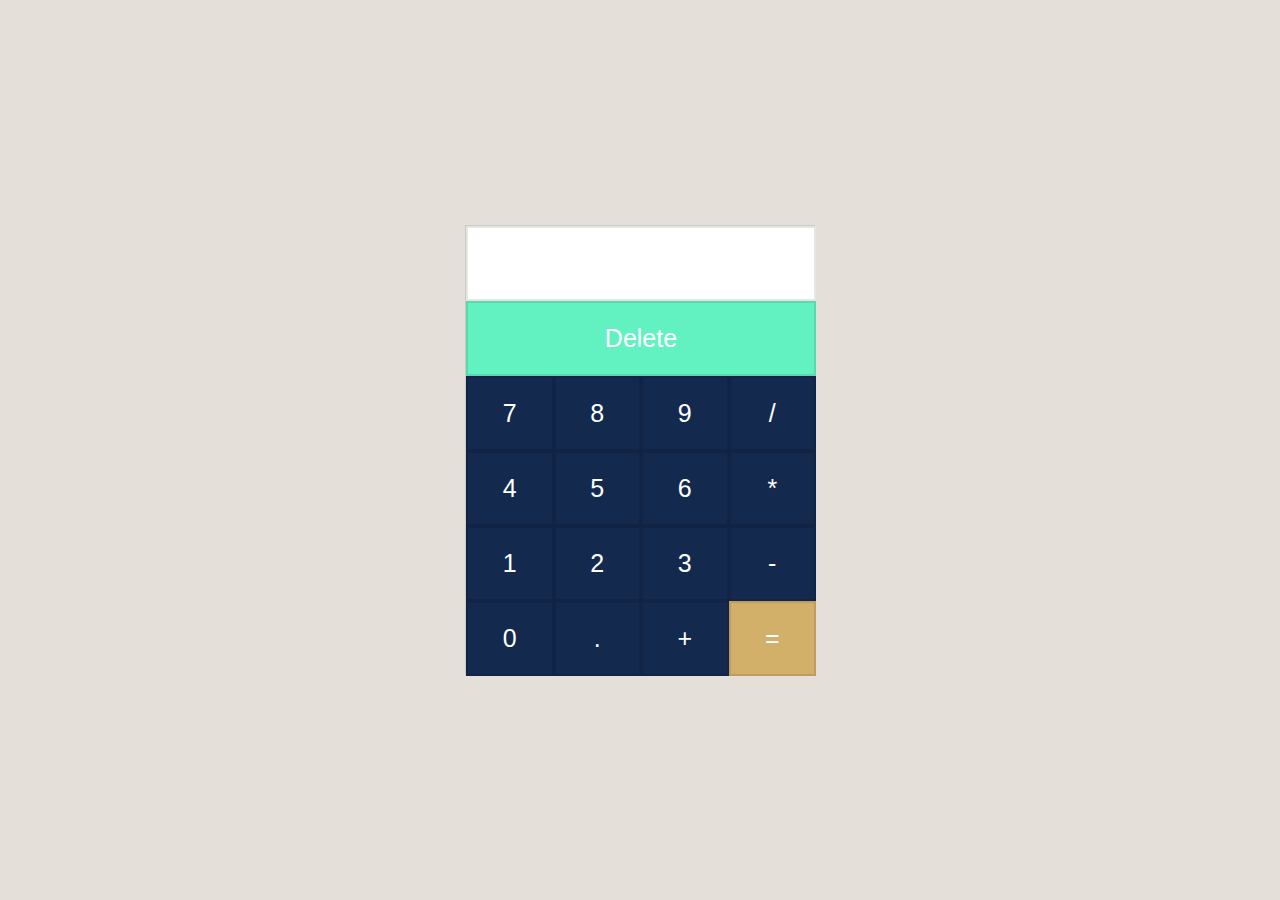
<file: Task 1-calculator/index.html>
<!DOCTYPE html>
<html lang="en">
<head>
    <meta charset="UTF-8">
    <meta http-equiv="X-UA-Compatible" content="IE=edge">
    <meta name="viewport" content="width=device-width, initial-scale=1.0">
    <title>Calculator</title>
    <link rel="stylesheet" href="style.css">
</head>
<body>
    <div class="main">
        <form class="cform" name="cform">

            <div class="display">
                <input type="text" name="display" >
            </div>

            <div class="buttons">
                <input type="button" class="deletebtn" name="delete" value="Delete" onclick="Delete()">
            </div>
            <div class="buttons">
                <input type="button" class="numbers" name="num7" value="7" onclick="valueButton(this);">
                <input type="button" class="numbers" name="num8" value="8" onclick="valueButton(this);">
                <input type="button" class="numbers" name="num9" value="9" onclick="valueButton(this);">
                <input type="button" class="numbers" name="div" value="/" onclick="valueButton(this);">
            </div>
            <div class="buttons">
                <input type="button" class="numbers" name="num4" value="4" onclick="valueButton(this);">
                <input type="button" class="numbers" name="num5" value="5" onclick="valueButton(this);">
                <input type="button" class="numbers" name="num6" value="6" onclick="valueButton(this);">
                <input type="button" class="numbers" name="mul" value="*" onclick="valueButton(this);">
            </div>
            <div class="buttons">
                <input type="button" class="numbers" name="num1" value="1" onclick="valueButton(this);">
                <input type="button" class="numbers" name="num2" value="2" onclick="valueButton(this);">
                <input type="button" class="numbers" name="num3" value="3" onclick="valueButton(this);">
                <input type="button" class="numbers" name="sub" value="-" onclick="valueButton(this);">
            </div>
            <div class="buttons">
                <input type="button" class="numbers" name="num0" value="0" onclick="valueButton(this);">
                <input type="button" class="numbers" name="dot" value="." onclick="valueButton(this);">
                <input type="button" class="numbers" name="plus" value="+" onclick="valueButton(this);">
                <input type="button" class="equalbtn" name="equal" value="=" onclick="Calculate()">
            </div>
            
        </form>
    </div>

    <script src="main.js"></script>
</body>
</html>
</file>
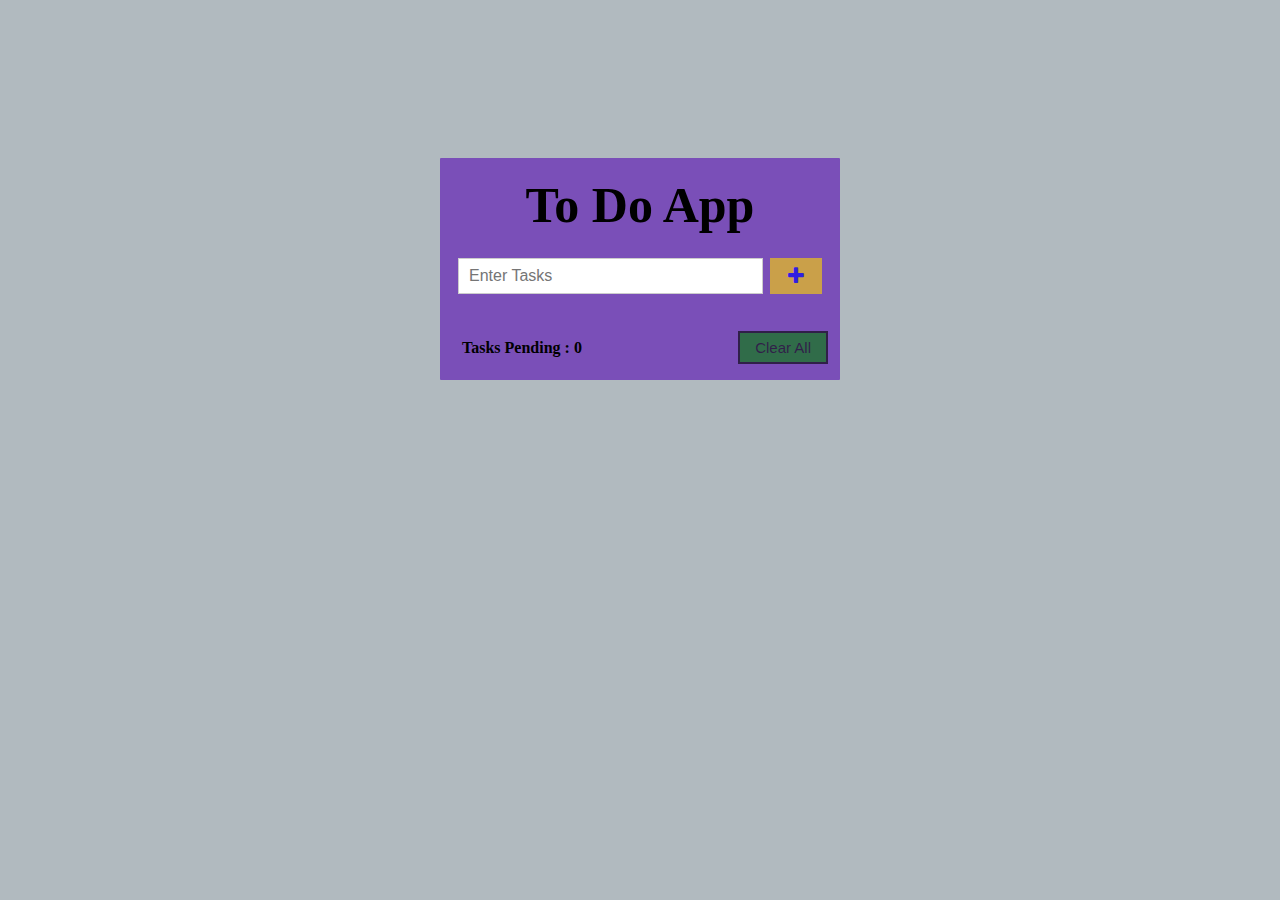
<file: Task 3-To Do List/index.html>
<!DOCTYPE html>
<html lang="en">
<head>
    <meta charset="UTF-8">
    <meta http-equiv="X-UA-Compatible" content="IE=edge">
    <meta name="viewport" content="width=device-width, initial-scale=1.0">
    <link rel="stylesheet" href="https://cdnjs.cloudflare.com/ajax/libs/font-awesome/4.7.0/css/font-awesome.css">
    <link rel="stylesheet" href="design.css">
    <title>Create To-Do List Task</title>
</head>
<body>

    <div class="growmore">
        <center><header>To Do App</header></center>
        <form class="form">
            <div class="inputBox">
                <input type="text" placeholder="Enter Tasks" required/>
                <button type="button"><i class="fa fa-plus"></i></button>
            </div>
        </form>
        <ul id="tasks">
            
        </ul>
        <div class="footer">
            <p><b>Tasks Pending :<span class="pendingNumb"></span></b></p>
            <button id="clear">Clear All</button>
        </div>
    </div>
    <script src="JavaScript.js"></script>
</body>
</html>
</file>
<file: Task 1-calculator/style.css>
@import url('https://fonts.googleapis.com/css2?family=Montserrat&display=swap');

*{
    margin: 0;
    padding: 0;
    box-sizing: border-box;
    font-family: 'Monsterrat',sans-serif;
}

body{
    background: #e4dfd9;
}

.main{
    width: 100%;
    height: 100vh;
    position: relative;
    display: flex;
    align-items: center;
    justify-content: center;
} 

.main .cform{
    width: 350px;
    height: 450px;
    position: relative;
    border: 1px solid rgba(4, 4, 4, 0.1);
    font-size: 25px;
    font-weight: 500;
}

.main .cform div{
    width: 350px;
    height: calc(450px/6);
    display: flex;
    flex: 1;
}

.main .cform div input{
    width: 100%;
    height: 100%;
    font-size: 25px;
    font-weight: 500;
    border: 2px solid rgba(0, 0, 0, 0.1);
}


.numbers{
    color: #ffffff;
    background-color: #14294e;
    border: 1px solid rgb(34, 109, 194);
}

.deletebtn{
    background-color: #62f2c2;
    color: #fff;
}

.equalbtn{
    background-color: #d3b069;
    color: #fff;
}
</file>
<file: Task 3-To Do List/design.css>
body {
  background: #4df200;
background: -webkit-linear-gradient(to right, #07e7e7, #ecec4e);
background: #b1babf;
}

* {
  margin: 2px;
  padding: 2px;
  box-sizing: border-box;
}

.growmore header{
  font-size: 50px;
  font-weight: 550;
}

.growmore{
  background: #7a4fb8;
  padding: 10px;
  margin: 150px auto;
  width: 400px;
  min-height: auto;
  border-radius: 1px;
  
}

.growmore .form .inputBox {
  display: flex;
  height: 40px;
  width: 100%;
  margin: 10px 0;
}

.growmore .form .inputBox input[type="text"] {
  padding: 10px;
  border: 1px solid #ccc;
  width: 320px;
  height: 100%;
  outline: none;
  border-radius: 0px;
  transition: 0.3s border-color ease;
  font-size: medium;
}

.growmore .form .inputBox button {
  width: 55px;
  height: 100%;
  background: gold;
  min-width: 50px;
  border: none;
  color: blue;
  transition: 0.3s background-color ease;
  cursor: pointer;
  outline: none;
  font-size: 20px;
  margin-left: 5px;
  opacity: 0.6;
  pointer-events: none;
}

.growmore .form .inputBox button.active {
  opacity: 1;
  pointer-events: auto;
}
/*.growmore .form .inputBox button:hover {
  background: yellow;
}*/

.growmore #tasks {
  list-style: none;
  max-height: 400px;
  overflow-y: auto;
}

.growmore #tasks li{
  margin-bottom: 8px;
  background:rgb(223, 171, 74);
  border-radius: 5px;
  position: relative;
  height: 35px;
  line-height: 35px;
  padding: 0 10px;
  cursor: default;
  overflow: hidden;
}

.growmore #tasks li span {
  background: rgb(217, 52, 52);
  color: green;
  border: none;
  outline: none;
  cursor: pointer;
  transition: 1s;
  border-radius: 0 5px 5px 0;
  position: absolute;
  right: -45px;
  width: 45px;
  text-align: center;
  transition: all 0.5s ease;
}

.growmore #tasks li:hover span {
  right: 0px;
}

.growmore .footer {
  display: flex;
  justify-content: space-between;
  align-items: center;
  margin-top: 15px;
  width: 100%;
}

.growmore .footer button {
  background: green;
  border: solid black 2px;
  color: black;
  outline: none;
  font-size: 15px;
  padding: 6px 15px;
  transition: 0.5s background-color ease;
  opacity: 0.6;
  pointer-events: none;
}

.growmore .footer button.active{
  opacity: 1;
  pointer-events: auto;
}

.growmore .footer button:hover {
  background-color:pink;
}
</file>
